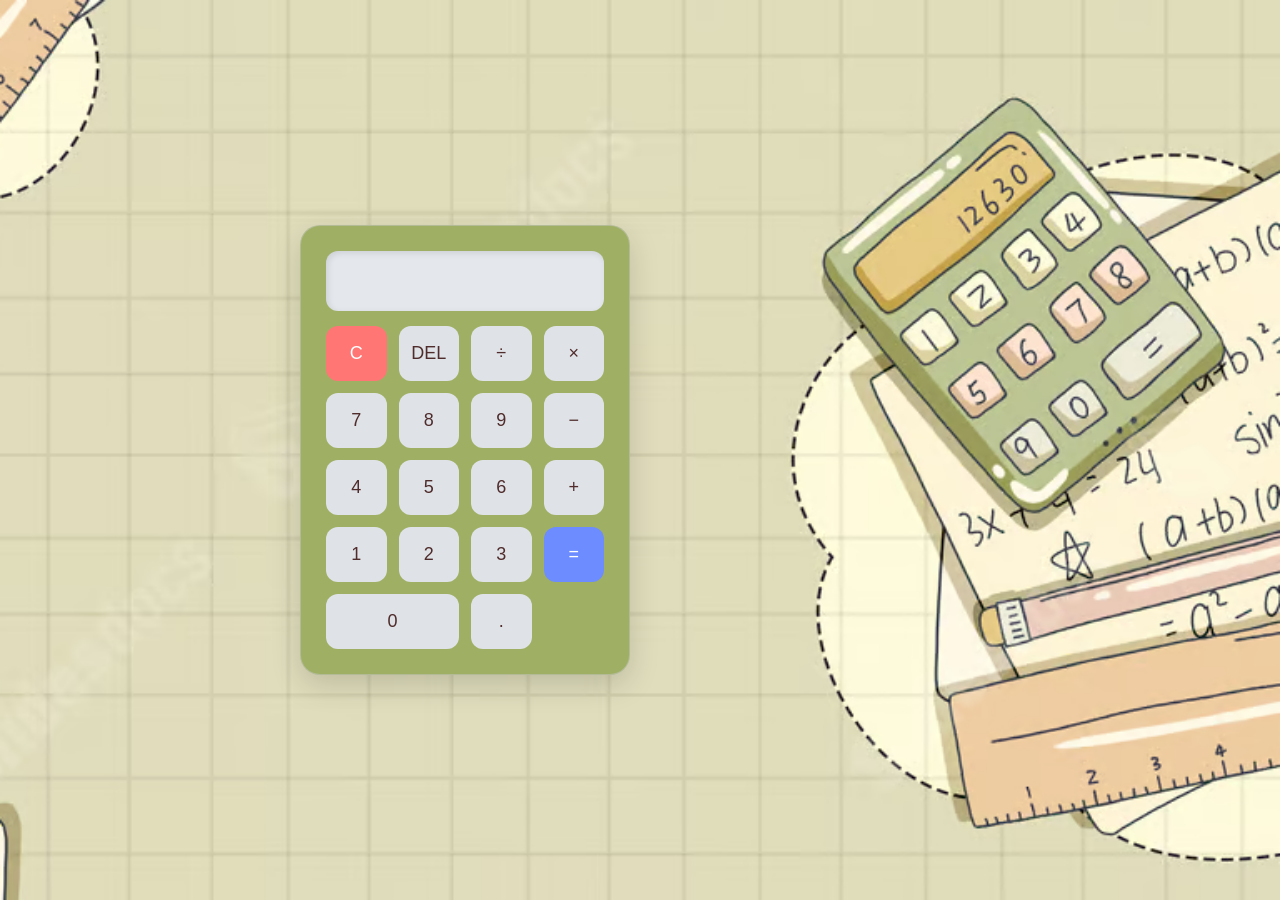
<file: CodeAlpha_Calculator/index.html>
<!DOCTYPE html>
<html lang="en">
<head>
    <meta charset="UTF-8">
    <title>Stylish Calculator</title>
    <link rel="stylesheet" href="style.css">
</head>
<body>

<div class="calculator">
    <input type="text" id="display" disabled>

    <div class="buttons">
        <button onclick="clearDisplay()" class="clear">C</button>
        <button onclick="deleteLast()">DEL</button>
        <button onclick="appendValue('/')">÷</button>
        <button onclick="appendValue('*')">×</button>

        <button onclick="appendValue('7')">7</button>
        <button onclick="appendValue('8')">8</button>
        <button onclick="appendValue('9')">9</button>
        <button onclick="appendValue('-')">−</button>

        <button onclick="appendValue('4')">4</button>
        <button onclick="appendValue('5')">5</button>
        <button onclick="appendValue('6')">6</button>
        <button onclick="appendValue('+')">+</button>

        <button onclick="appendValue('1')">1</button>
        <button onclick="appendValue('2')">2</button>
        <button onclick="appendValue('3')">3</button>
        <button onclick="calculate()" class="equal">=</button>

        <button onclick="appendValue('0')" class="zero">0</button>
        <button onclick="appendValue('.')">.</button>
    </div>
</div>

<script src="script.js"></script>
</body>
</html>
</file>
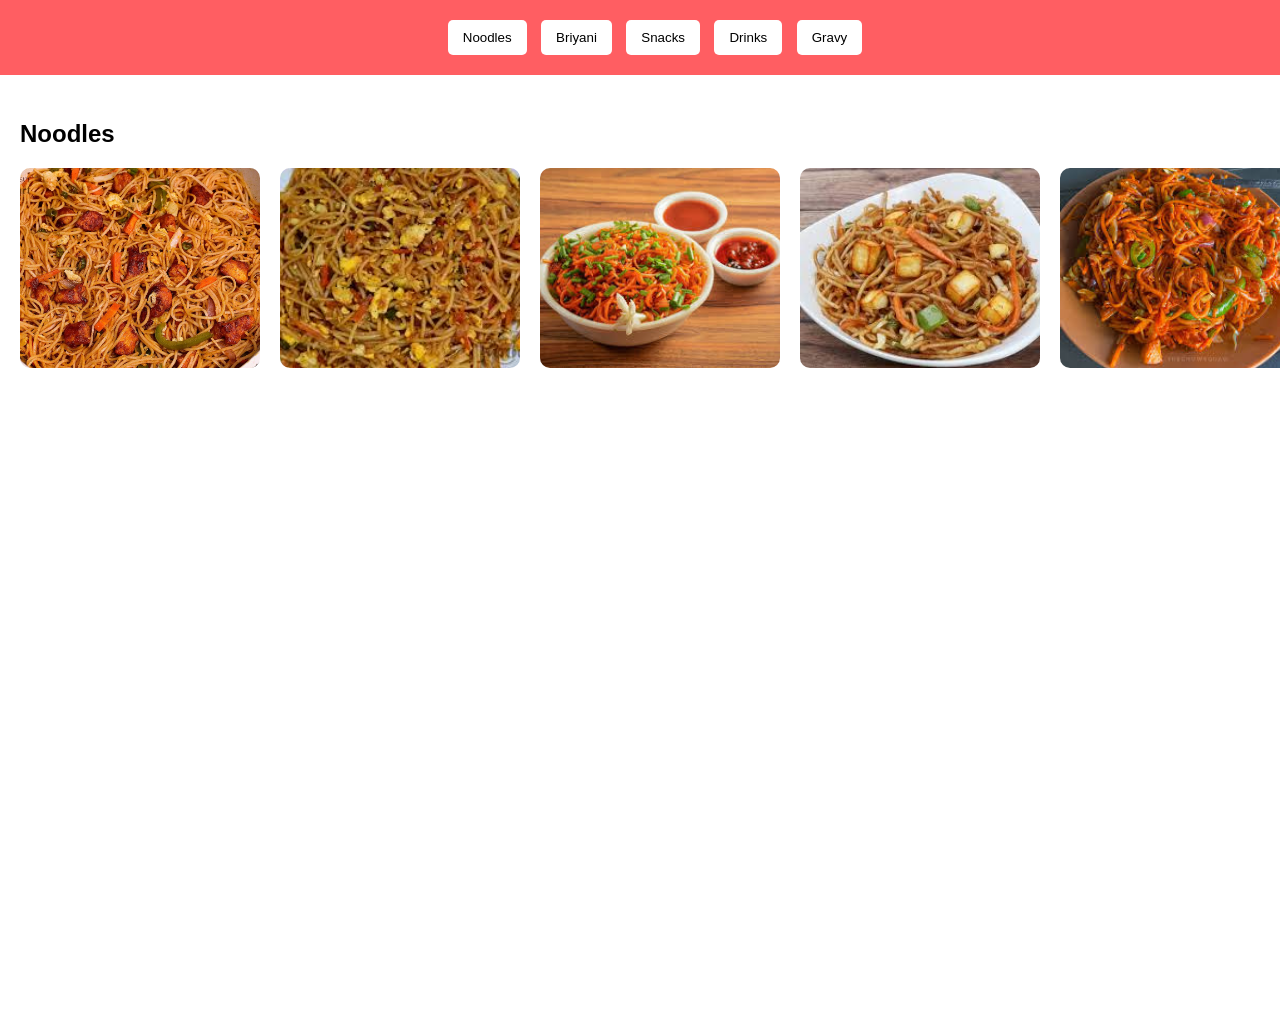
<file: CodeAlpha_ImageGallary/index.html>
<!DOCTYPE html>
<html>
<head>
    <title>Food Menu</title>
    <link rel="stylesheet" href="style.css">
</head>
<body>

<nav>
    <button onclick="showSection('noodles')">Noodles</button>
    <button onclick="showSection('briyani')">Briyani</button>
    <button onclick="showSection('snacks')">Snacks</button>
    <button onclick="showSection('drinks')">Drinks</button>
    <button onclick="showSection('gravy')">Gravy</button>
</nav>

<div class="container">

    <!-- NOODLES -->
    <section id="noodles" class="page active">
        <h1>Noodles</h1>
        <div class="gallery">
            <img src="images/chickennoodles.jpg">
            <img src="images/eggnoodles.jpg">
            <img src="images/vegnoodles.jpg">
            <img src="images/paneernoodles.jpg">
            <img src="images/schezwannoodles.jpg">
        </div>
    </section>

    <!-- BRIYANI -->
    <section id="briyani" class="page">
        <h1>Briyani</h1>
        <div class="gallery">
            <img src="images/chickenbriyani.jpg">
            <img src="images/muttonbriyani.jpg">
            <img src="images/eggbriyani.jpg">
            <img src="images/prawnbriyani.jpg">
            <img src="images/fishbriyani.jpg">
        </div>
    </section>

    <!-- SNACKS -->
    <section id="snacks" class="page">
        <h1>Spicy Snacks</h1>
        <div class="gallery">
            <img src="images/breadroll.jpg">
            <img src="images/cutlet.jpg">
            <img src="images/vegsandwich.jpg">
            <img src="images/pavbhaji.jpg">
            <img src="images/momos.jpg">
            <img src="images/pizza.jpg">
            <img src="images/panipuri.jpg">
            <img src="images/fries.jpg">
            <img src="images/burger.jpg">
            <img src="images/shawarma.jpg">
            <img src="images/kfc.jpg">
        </div>
    </section>

    <!-- DRINKS -->
    <section id="drinks" class="page">
        <h1>Drinks</h1>
        <div class="gallery">
            <img src="images/milkshake.jpg">
            <img src="images/smoothies.jpg">
            <img src="images/cooldrinks.jpg">
            <img src="images/hotdrinks.jpg">
        </div>
    </section>

    <!-- GRAVY -->
    <section id="gravy" class="page">
        <h1>Gravy / Curry</h1>
        <div class="gallery">
            <img src="images/chickengravy.jpg">
            <img src="images/muttongravy.jpg">
            <img src="images/paneergravy.jpg">
            <img src="images/mushroomgravy.jpg">
            <img src="images/egggravy.jpg">
        </div>
    </section>

</div>

<script src="script.js"></script>
</body>
</html>
</file>
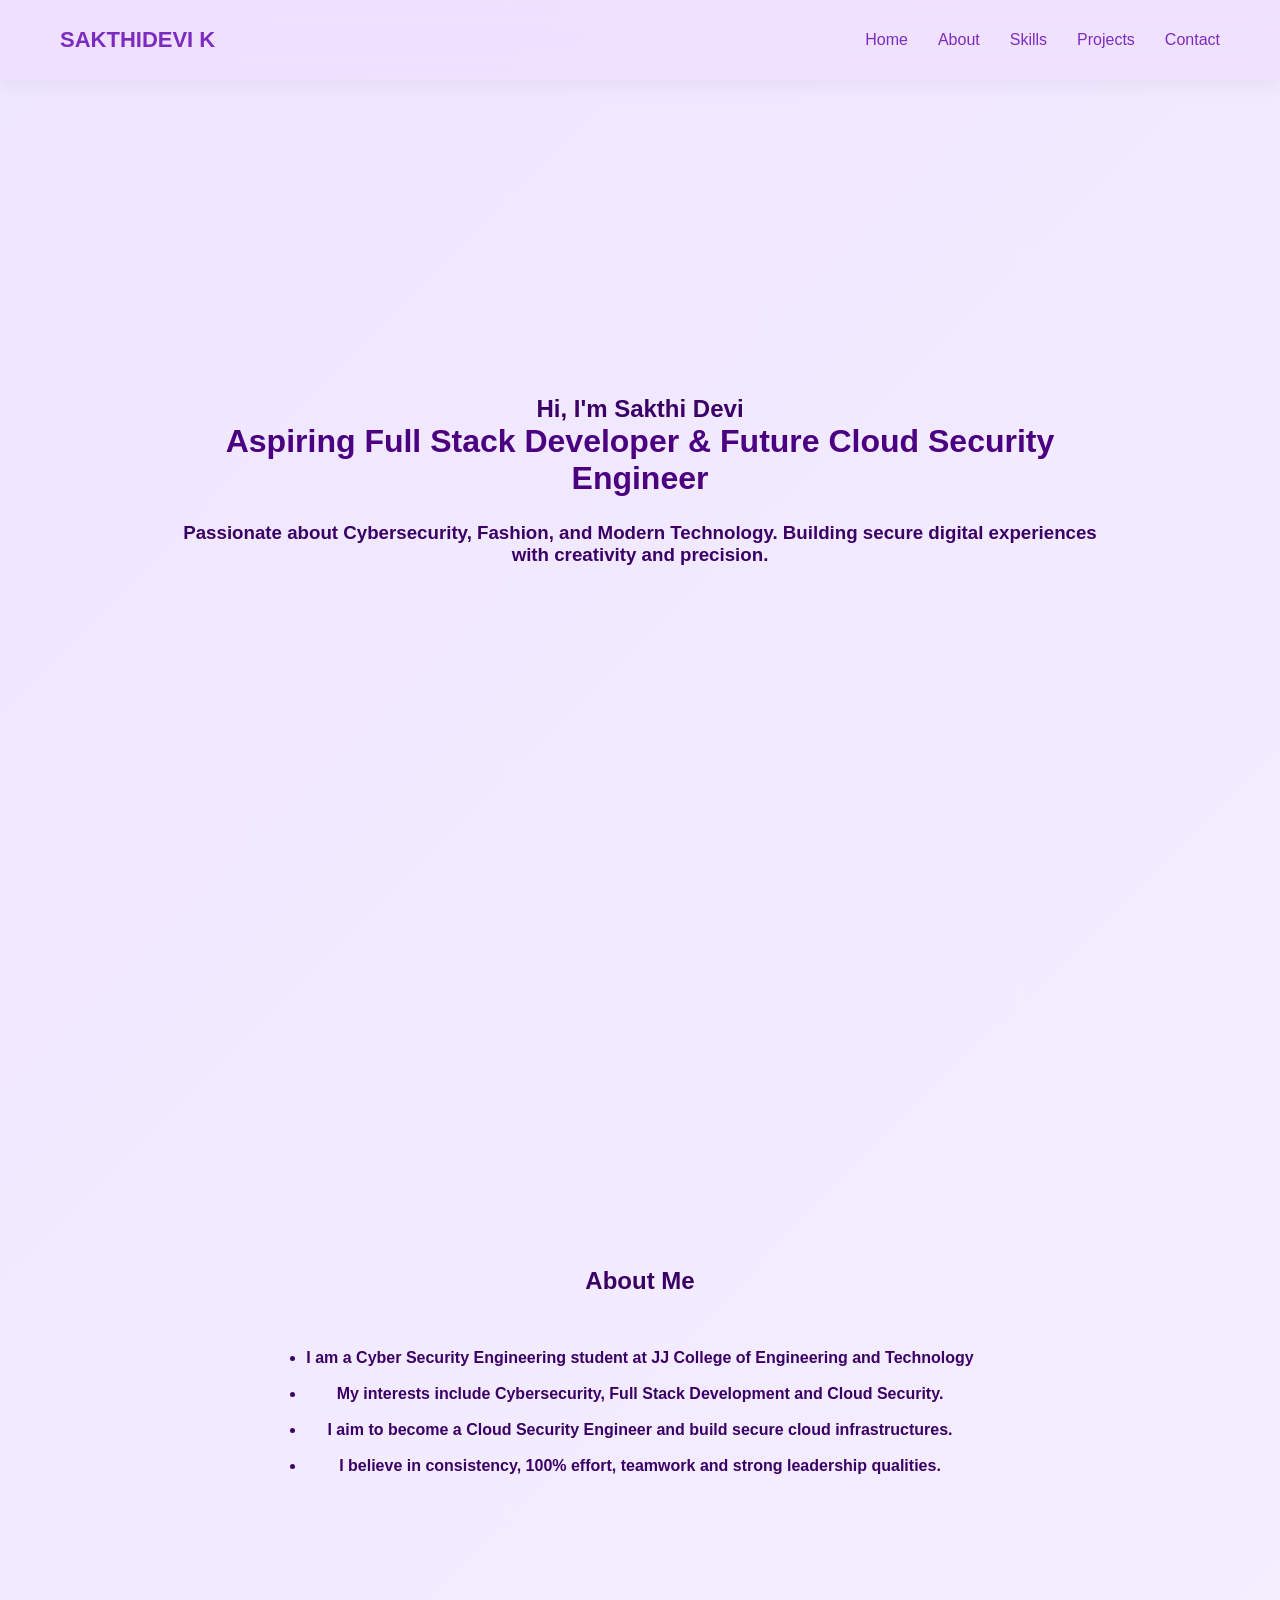
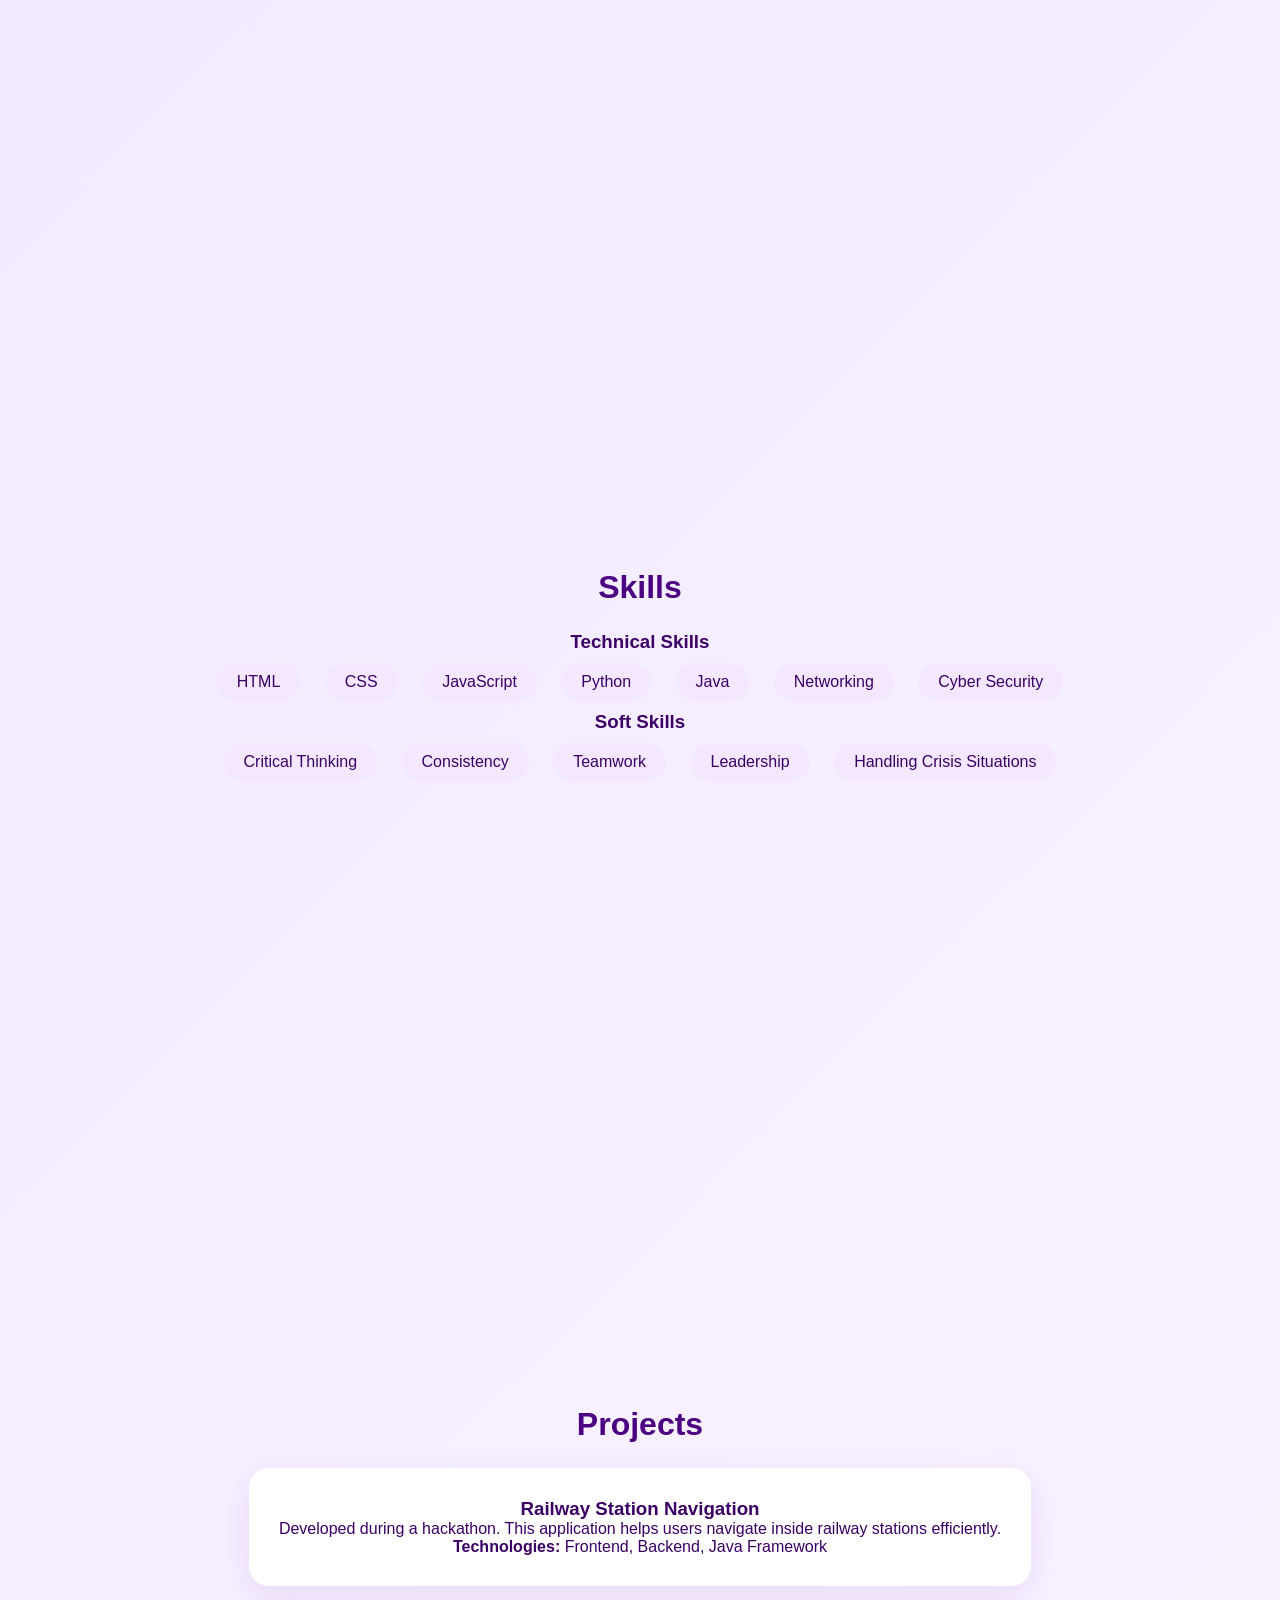
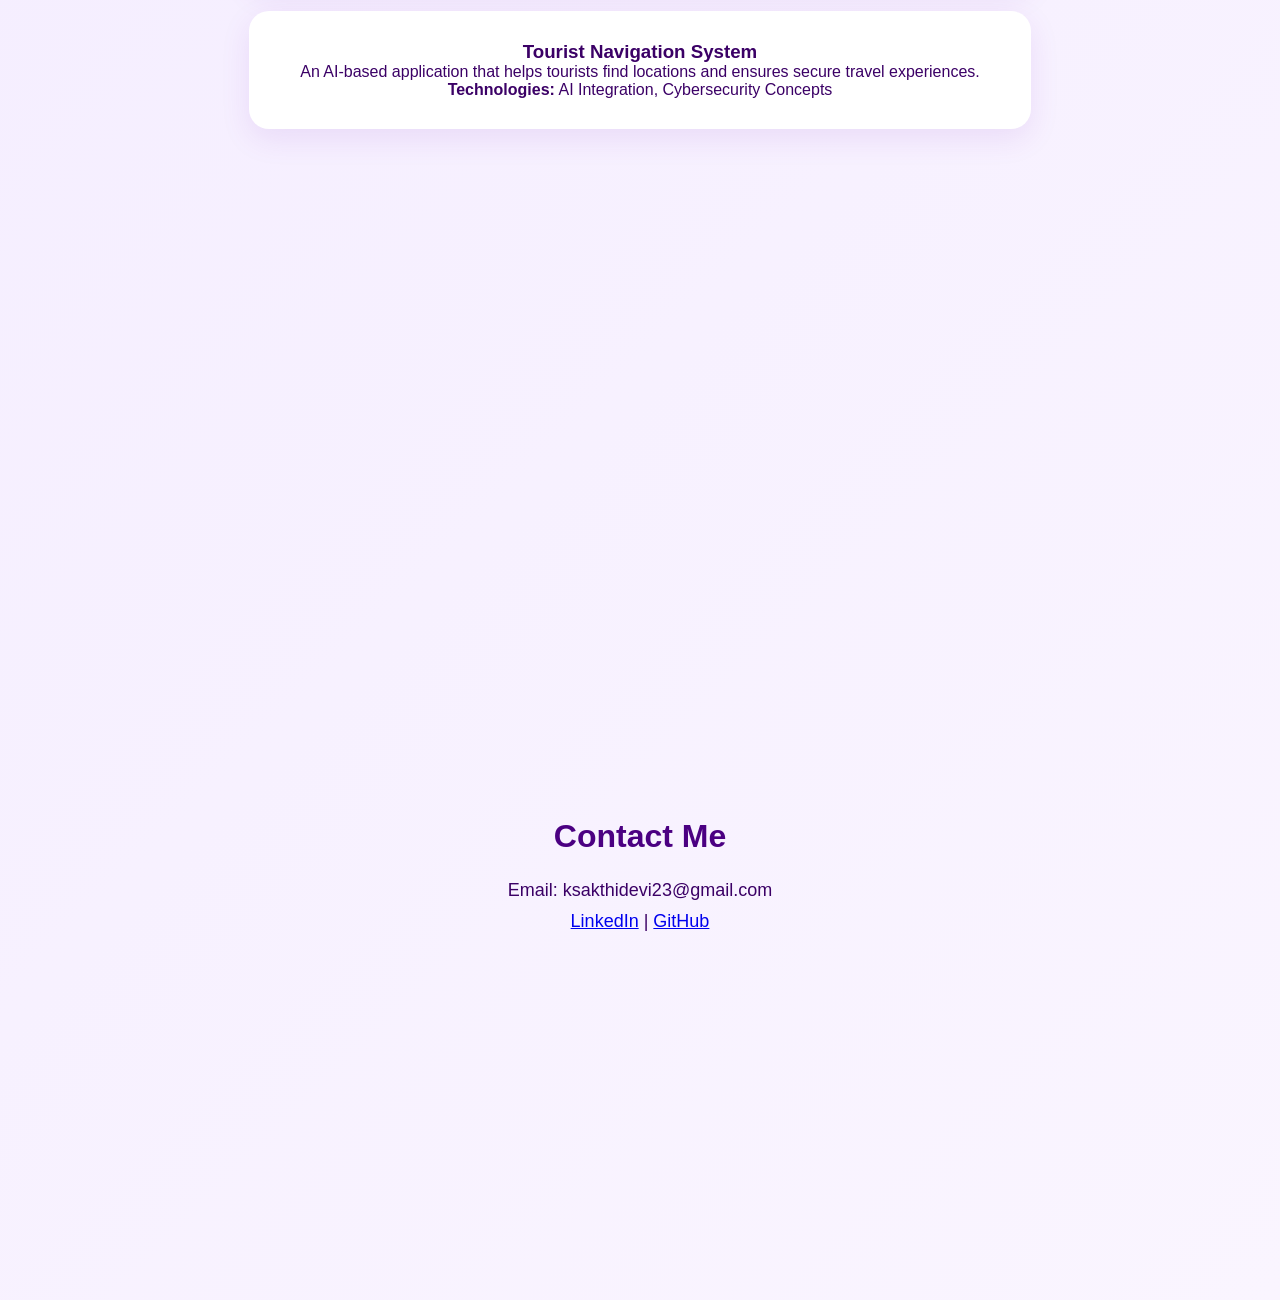
<file: CodeAlpha_Portfolio/index.html>
<!DOCTYPE html>
<html lang="en">
<head>
    <meta charset="UTF-8">
    <title>Sakthidevi| Portfolio</title>
    <meta name="viewport" content="width=device-width, initial-scale=1.0">
    <link rel="stylesheet" href="style.css">
</head>
<body>

<!-- Navigation -->
<nav>
    <div class="logo">SAKTHIDEVI K</div>
    <ul>
        <li><a href="#home">Home</a></li>
        <li><a href="#about">About</a></li>
        <li><a href="#skills">Skills</a></li>
        <li><a href="#projects">Projects</a></li>
        <li><a href="#contact">Contact</a></li>
    </ul>
</nav>

<!-- Hero Section -->
<section id="home" class="section">
    <div class="content">
        <h1>Hi, I'm Sakthi Devi </h1>
        <h2>Aspiring Full Stack Developer & Future Cloud Security Engineer</h2>
        <h3>Passionate about Cybersecurity, Fashion, and Modern Technology. 
        Building secure digital experiences with creativity and precision.</h3>
        
    </div>
</section>

<!-- About Section -->
<section id="about" class="section">
    <div class="content">
          <h1>About Me</h1><br>
          <br>
          <br>
        <ul>
            <h4><li>I am a Cyber Security Engineering student at JJ College of Engineering and Technology</li></h4><br>
            <h4><li>My interests include Cybersecurity, Full Stack Development and Cloud Security.</li></h4><br>
            <h4><li>I aim to become a Cloud Security Engineer and build secure cloud infrastructures.</li></h4><br>
            <h4><li>I believe in consistency, 100% effort, teamwork and strong leadership qualities.</li></h4><br>

        </ul>
      
        
        
       
    </div>
</section>

<!-- Skills Section -->
<section id="skills" class="section">
    <div class="content">
        <h2>Skills</h2>

        <h3>Technical Skills</h3>
        <div class="skills-box">
            <span>HTML</span>
            <span>CSS</span>
            <span>JavaScript</span>
            <span>Python</span>
            <span>Java</span>
            <span>Networking</span>
            <span>Cyber Security</span>
        </div>

        <h3>Soft Skills</h3>
        <div class="skills-box">
            <span>Critical Thinking</span>
            <span>Consistency</span>
            <span>Teamwork</span>
            <span>Leadership</span>
            <span>Handling Crisis Situations</span>
        </div>
    </div>
</section>

<!-- Projects Section -->
<section id="projects" class="section">
    <div class="content">
        <h2>Projects</h2>

        <div class="project-card">
            <h3>Railway Station Navigation</h3>
            <p>Developed during a hackathon. This application helps users navigate inside railway stations efficiently.</p>
            <p><strong>Technologies:</strong> Frontend, Backend, Java Framework</p>
        </div>

        <div class="project-card">
            <h3>Tourist Navigation System</h3>
            <p>An AI-based application that helps tourists find locations and ensures secure travel experiences.</p>
            <p><strong>Technologies:</strong> AI Integration, Cybersecurity Concepts</p>
        </div>
    </div>
</section>

<!-- Contact Section -->
<section id="contact" class="section">
    <div class="content">
        <h2>Contact Me</h2>
        <p>Email: ksakthidevi23@gmail.com</p>
        <p>
            <a href="https://www.linkedin.com/in/sakthidevi-k" target="_blank">LinkedIn</a> |
            <a href="https://github.com/sakthidevi723" target="_blank">GitHub</a>
        </p>
    </div>
</section>

<script src="script.js"></script>
</body>
</html>
</file>
<file: CodeAlpha_Calculator/style.css>
* {
    margin: 0;
    padding: 0;
    box-sizing: border-box;
    font-family: 'Segoe UI', sans-serif;
}

body {
    height: 100vh;
    display: flex;
    justify-content: flex-start;   /* LEFT SIDE */
    align-items: center;
    padding-left: 300px;            /* Space from left */

    background: url("bg.jpg") no-repeat center center/cover;
}

/* Calculator Card */
.calculator {
    background: #9fb064; /* Light grey glass */
    backdrop-filter: blur(8px);
    padding: 25px;
    border-radius: 20px;
    box-shadow: 0 10px 30px rgba(0, 0, 0, 0.15);
    width: 330px;
    border: 1px solid rgba(200, 200, 200, 0.5);
}

/* Display */
#display {
    width: 100%;
    height: 60px;
    font-size: 24px;
    margin-bottom: 15px;
    text-align: right;
    padding: 10px;
    border-radius: 12px;
    border: none;
    background: #e4e7eb; /* BG matching shade */
    color: #2c3e50;
    box-shadow: inset 2px 2px 6px rgba(0,0,0,0.1);
}

/* Button Grid */
.buttons {
    display: grid;
    grid-template-columns: repeat(4, 1fr);
    gap: 12px;
}

/* All Buttons */
button {
    height: 55px;
    font-size: 18px;
    border-radius: 12px;
    border: none;
    cursor: pointer;
    transition: 0.2s ease;
    font-weight: 500;
}

/* Number Buttons */
button:not(.clear):not(.equal) {
    background: #dfe3e8;   /* Soft grey */
    color: #502c2c;
}

button:not(.clear):not(.equal):hover {
    background: #cfd6dd;
}

/* Clear Button */
.clear {
    background-color: #ff7675;
    color: white;
}

/* Equal Button */
.equal {
    background-color: #6c8cff;  /* Soft blue highlight */
    color: white;
    grid-row: span 2;
}

/* Zero Button */
.zero {
    grid-column: span 2;
}
</file>
<file: CodeAlpha_ImageGallary/style.css>
body {
    margin: 0;
    font-family: Arial;
    overflow-x: hidden;
}

nav {
    background: #ff5e62;
    padding: 15px;
    text-align: center;
    position: fixed;
    width: 100%;
    top: 0;
}

nav button {
    padding: 10px 15px;
    margin: 5px;
    border: none;
    background: white;
    cursor: pointer;
    border-radius: 5px;
}

.container {
    margin-top: 80px;
    position: relative;
    width: 100%;
    height: 100vh;
}

.page {
    position: absolute;
    width: 100%;
    height: 100%;
    top: 0;
    left: 100%;
    transition: 0.5s ease-in-out;
    padding: 20px;
    overflow-y: auto;
}

.page.active {
    left: 0;
}

.gallery {
    display: grid;
    grid-template-columns: repeat(auto-fit, minmax(200px, 1fr));
    gap: 20px;
}

.gallery img {
    width: 100%;
    height: 200px;
    object-fit: cover;
    border-radius: 10px;
    transition: 0.4s;
}

.gallery img:hover {
    transform: scale(1.1);
}
</file>
<file: CodeAlpha_Portfolio/style.css>
/* RESET */
* {
    margin: 0;
    padding: 0;
    box-sizing: border-box;
    scroll-behavior: smooth;
    font-family: 'Segoe UI', sans-serif;
}

html, body {
    margin: 0;
    padding: 0;
}

/* BODY - Soft Mild Violet */
body {
    background: linear-gradient(135deg, #efe6ff, #faf5ff);
    color: #3b0066;
    body {
    margin: 0;
    padding: 0;
    background-image: url("bg.png");
    background-size: cover;        /* full screen cover */
    background-position: center;   /* center align */
    background-repeat: no-repeat;  /* repeat aagathu */
    background-attachment: fixed;  /* scroll pannumbodhu fixed */
}
}

/* NAVBAR */
nav {
    position: fixed;
    top: 0;
    width: 100%;
    height: 80px;
    display: flex;
    justify-content: space-between;
    align-items: center;
    padding: 0 60px;
    background: rgba(240, 220, 255, 0.6);
    backdrop-filter: blur(12px);
    box-shadow: 0 5px 20px rgba(0,0,0,0.05);
    z-index: 1000;
}

nav .logo {
    font-size: 22px;
    font-weight: bold;
    color: #7b2cbf;
}

nav ul {
    display: flex;
    list-style: none;
}

nav ul li {
    margin-left: 30px;
}

nav ul li a {
    text-decoration: none;
    color: #7b2cbf;
    font-weight: 500;
    transition: 0.3s ease;
}

nav ul li a:hover {
    color: #4b0082;
}

/* SECTIONS */
.section {
    min-height: 100vh;
    display: flex;
    justify-content: center;
    align-items: center;
    padding: 140px 40px 80px 40px;
    text-align: center;
}

/* HERO SECTION */
.hero {
    background: linear-gradient(135deg, #f5ecff, #ffffff);
    color: #4b0082;
}

.hero-content {
    max-width: 850px;
    padding-top: 50px;
}

.hero h1 {
    font-size: 48px;
    margin-bottom: 20px;
    line-height: 1.2;
}

.hero h2 {
    font-size: 24px;
    margin-bottom: 25px;
    min-height: 60px;
    line-height: 1.4;
    color: #8a5cf6;
}

.hero p {
    font-size: 18px;
    margin-bottom: 35px;
    line-height: 1.7;
    color: #5a189a;
}

/* BUTTON */
.btn {
    padding: 12px 32px;
    background: #b794f4;
    color: white;
    border-radius: 30px;
    text-decoration: none;
    font-weight: 600;
    transition: 0.3s ease;
    box-shadow: 0 8px 20px rgba(123,44,191,0.15);
}

.btn:hover {
    background: #9f7aea;
    transform: translateY(-3px);
}

/* CONTENT WIDTH */
.content {
    max-width: 950px;
}

/* HEADINGS */
h2 {
    margin-bottom: 25px;
    font-size: 32px;
    color: #4b0082;
}

/* SKILLS */
.skills-box span {
    display: inline-block;
    margin: 10px;
    padding: 10px 20px;
    background: #f3e8ff;
    border-radius: 25px;
    transition: 0.3s ease;
    font-weight: 500;
}

.skills-box span:hover {
    background: #b794f4;
    color: white;
    transform: translateY(-3px);
}

/* PROJECT CARD */
.project-card {
    background: white;
    padding: 30px;
    margin: 25px 0;
    border-radius: 20px;
    transition: 0.3s ease;
    box-shadow: 0 10px 30px rgba(123,44,191,0.1);
}

.project-card:hover {
    transform: translateY(-6px);
    box-shadow: 0 15px 40px rgba(123,44,191,0.2);
}

/* CONTACT */
#contact p {
    font-size: 18px;
    margin: 10px 0;
}

/* RESPONSIVE */
@media(max-width:768px) {

    nav {
        flex-direction: column;
        height: auto;
        padding: 20px;
    }

    nav ul {
        margin-top: 15px;
        flex-wrap: wrap;
        justify-content: center;
    }

    nav ul li {
        margin: 10px;
    }

    .hero h1 {
        font-size: 34px;
    }

    .hero h2 {
        font-size: 20px;
    }

    .section {
        padding: 120px 20px 60px 20px;
    }
}
</file>
